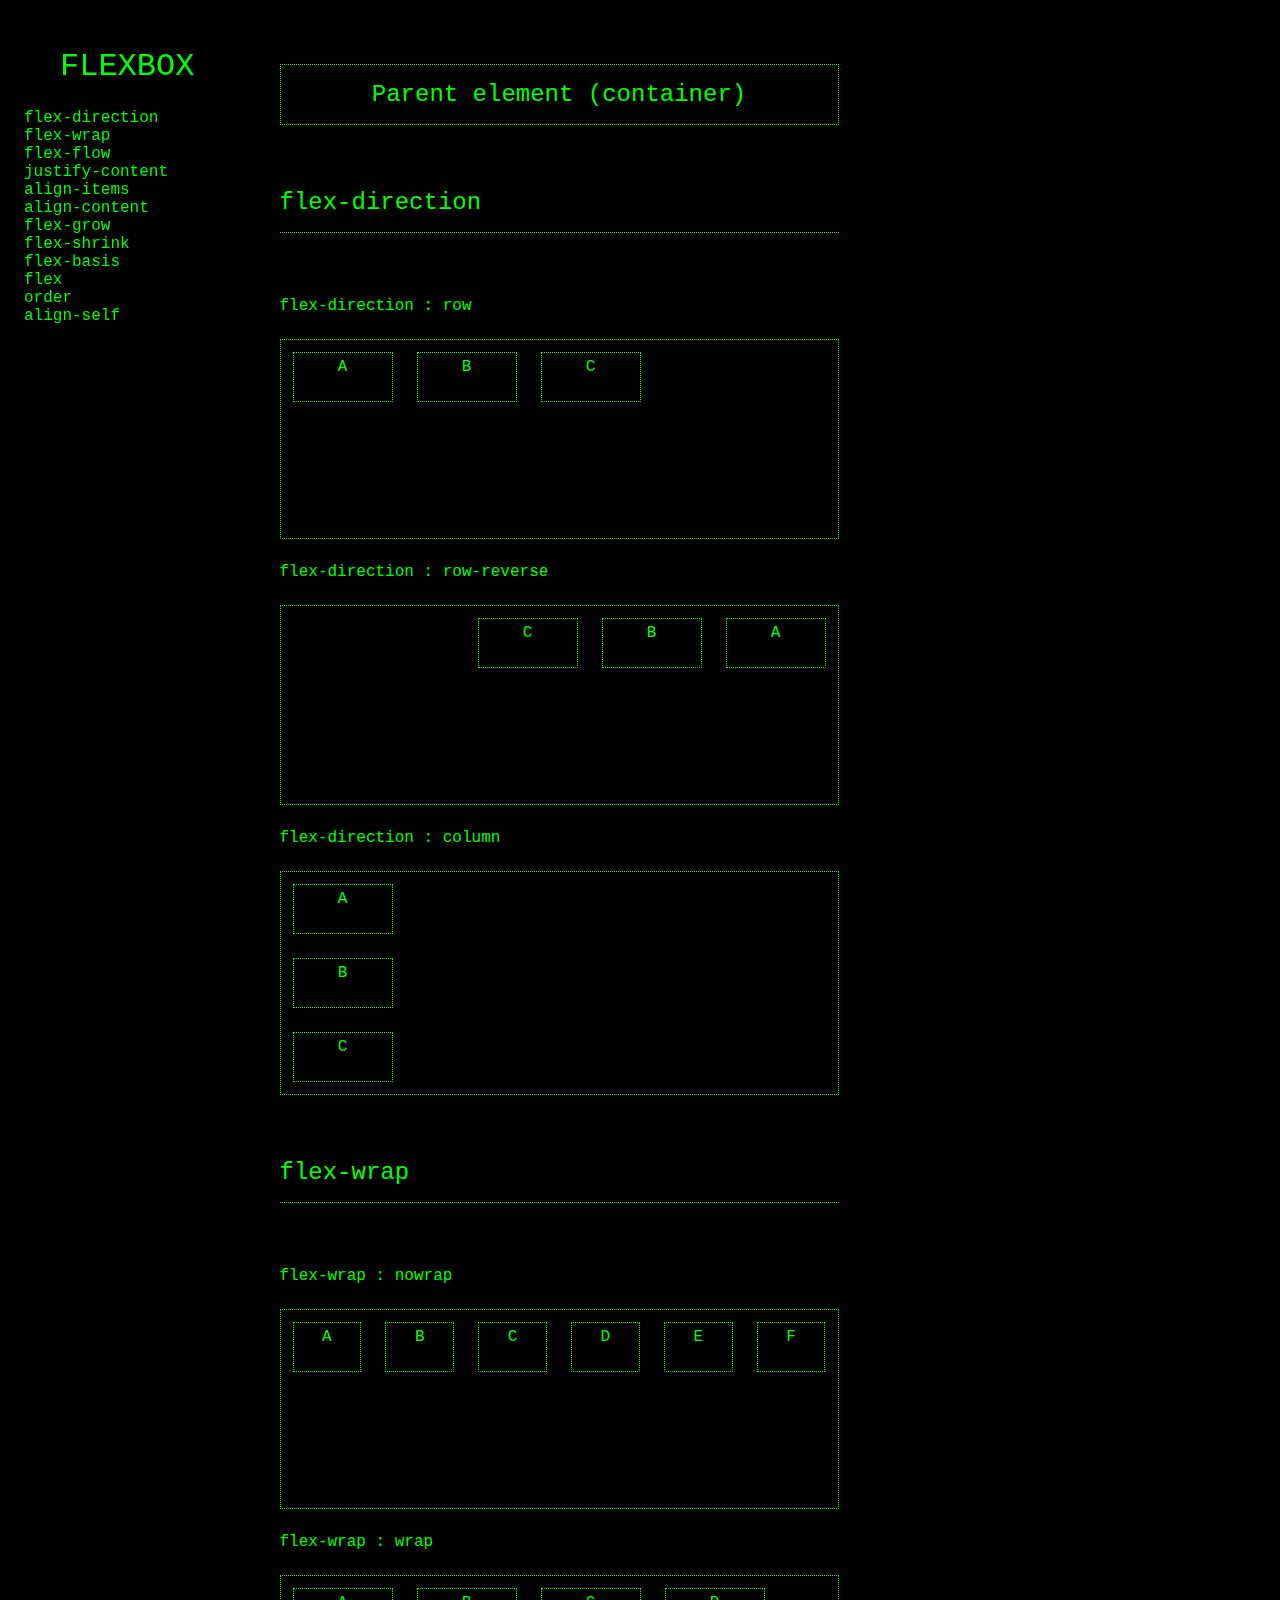
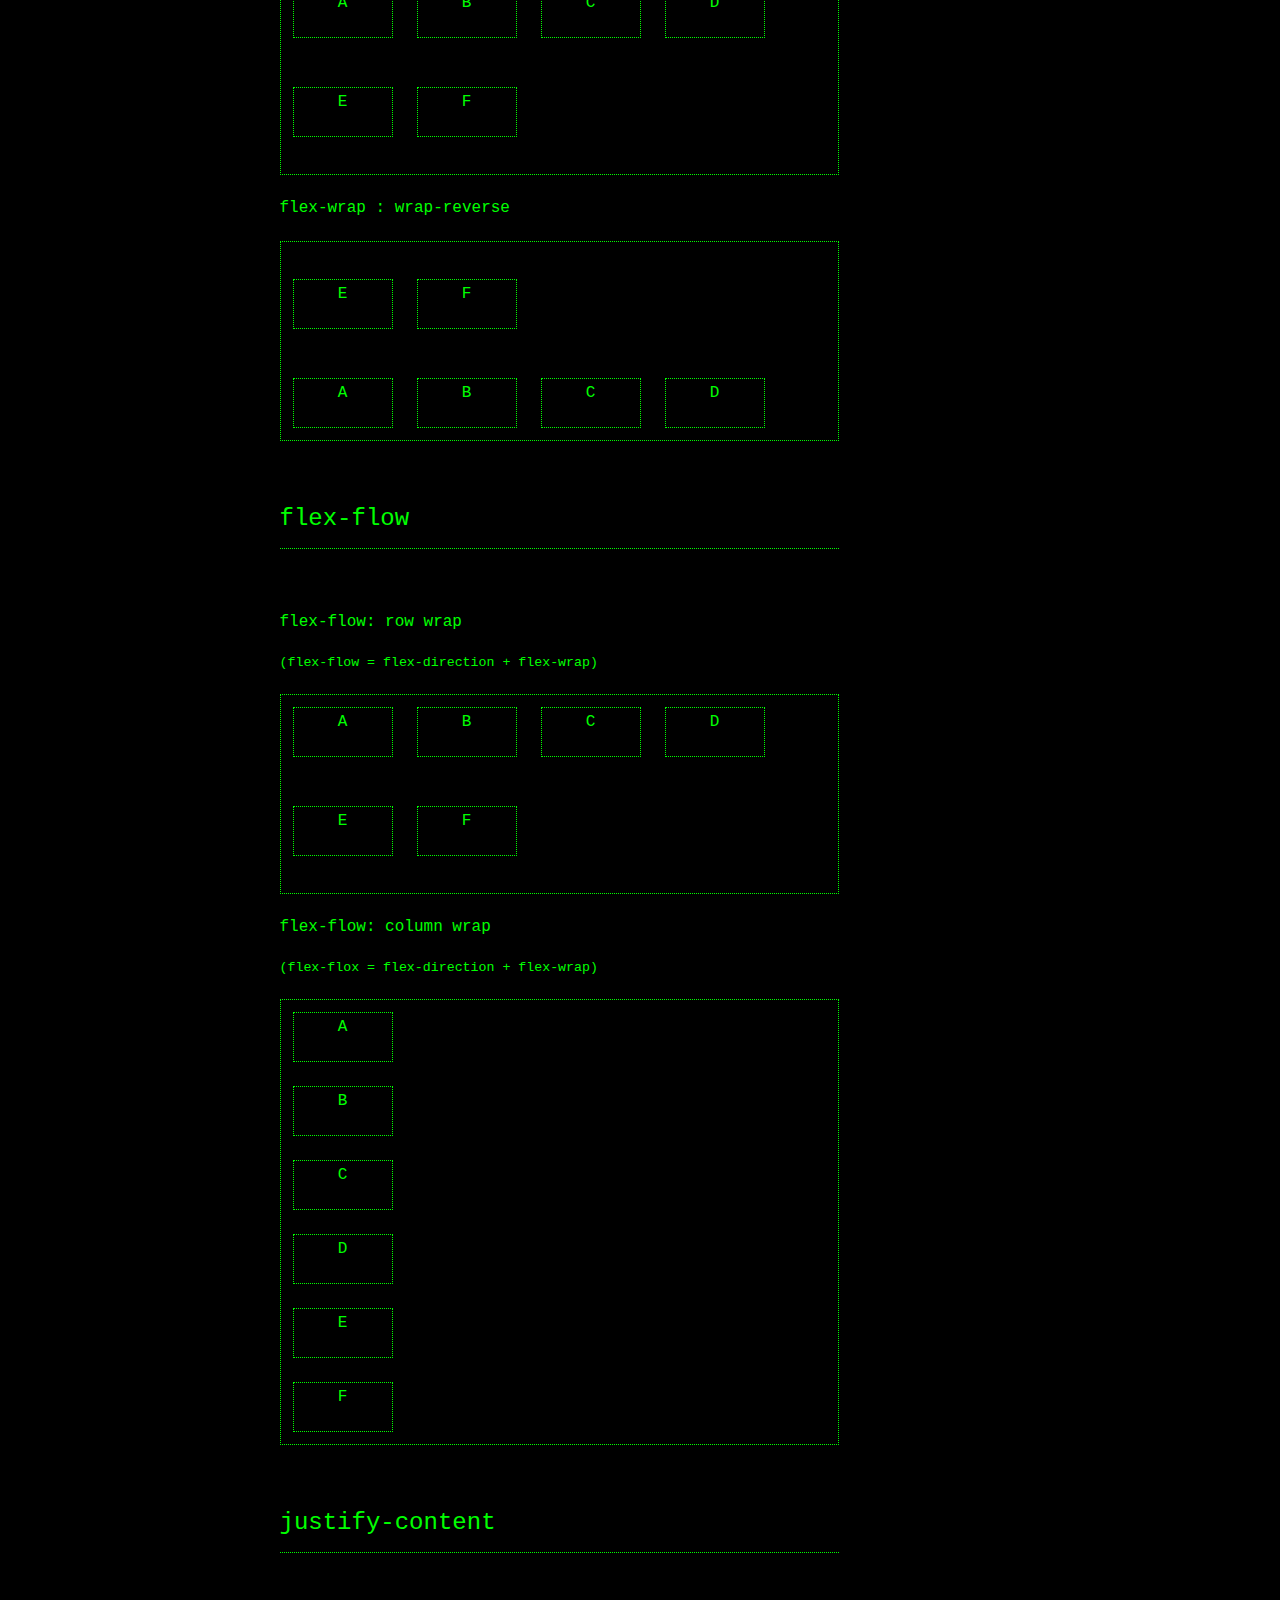
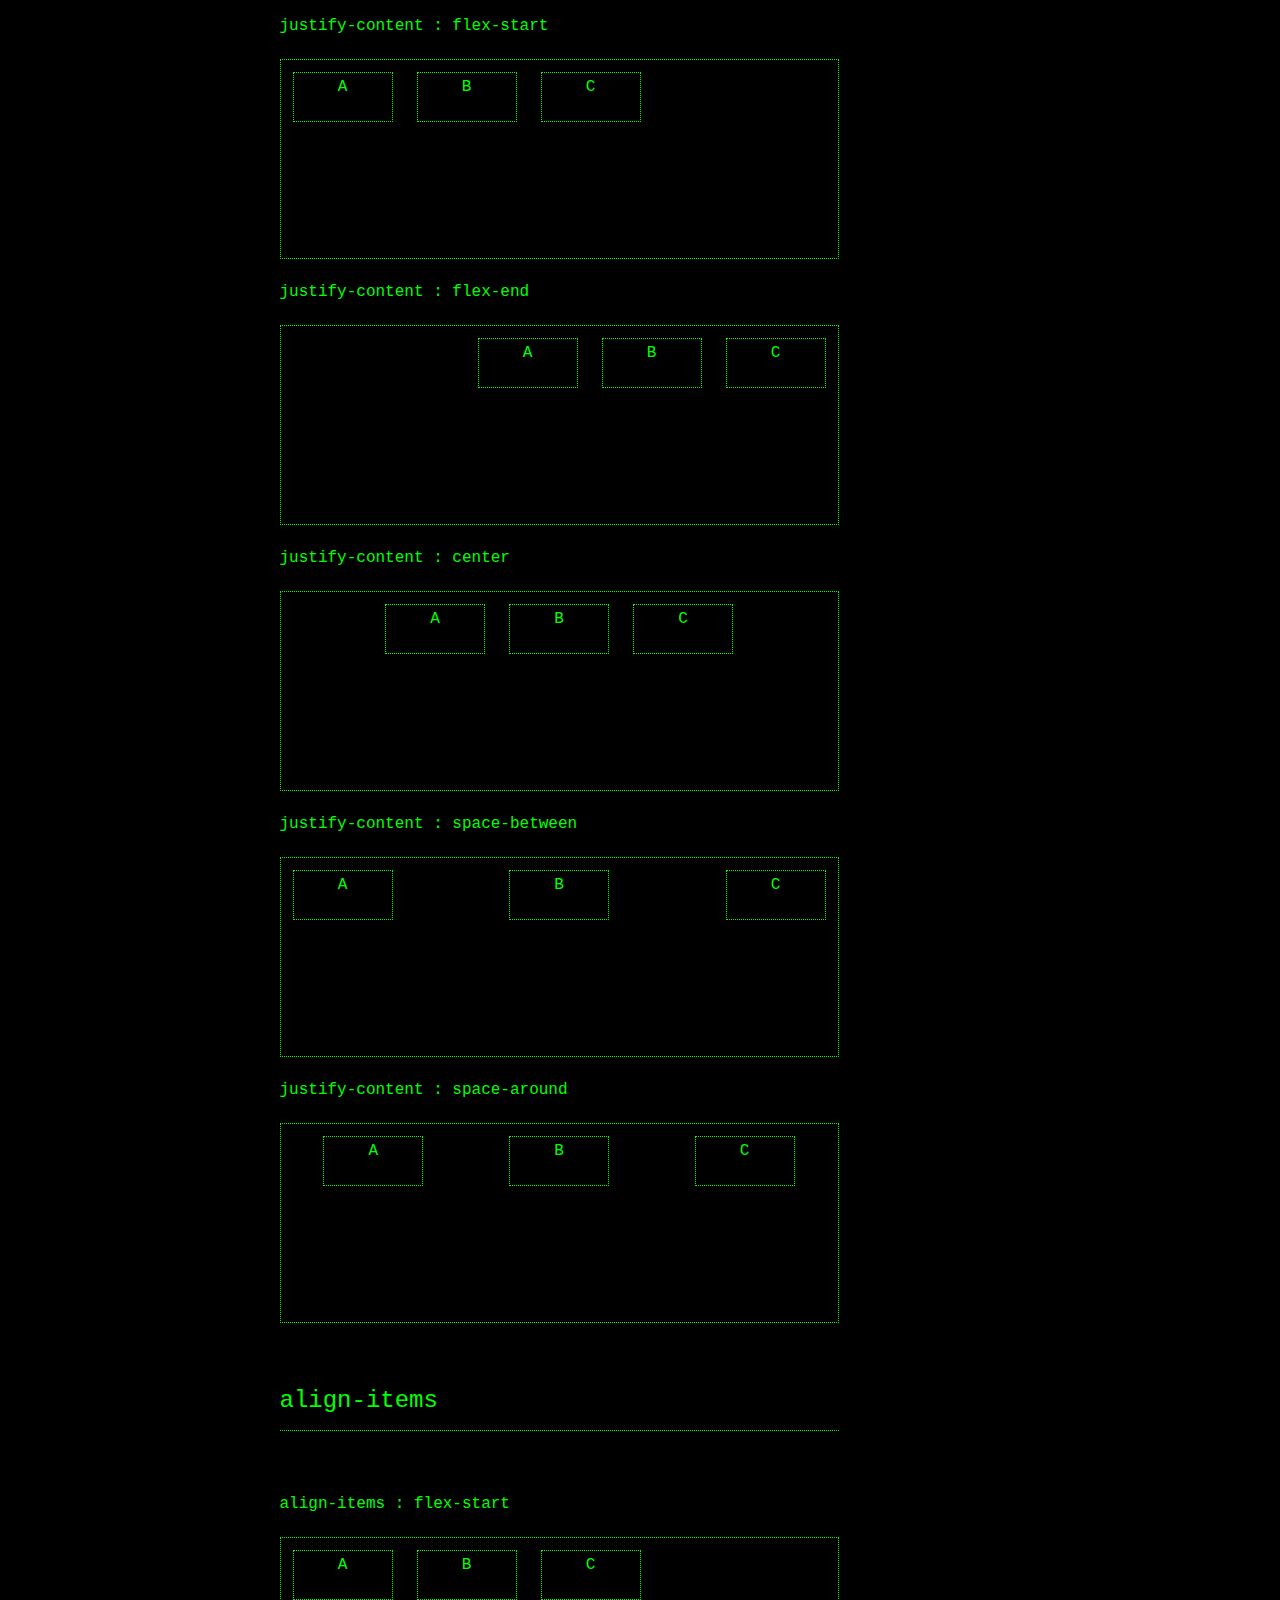
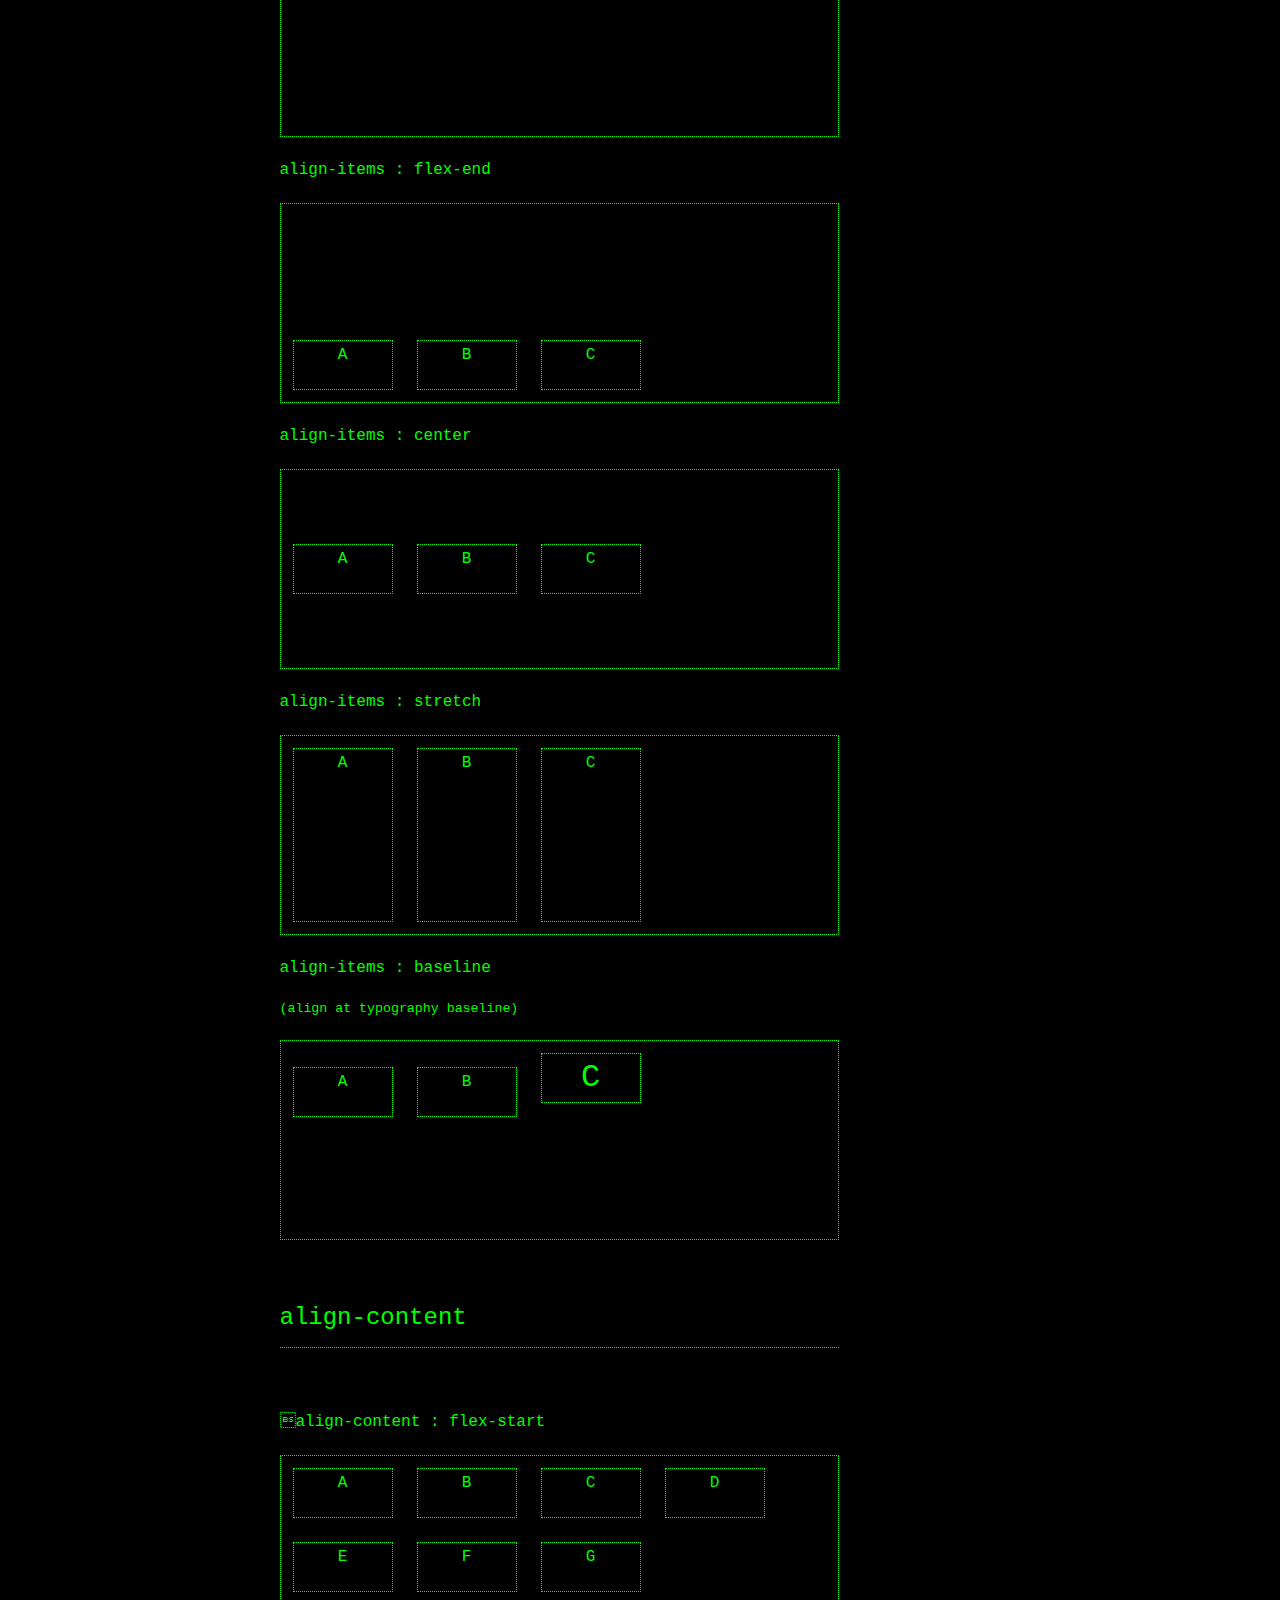
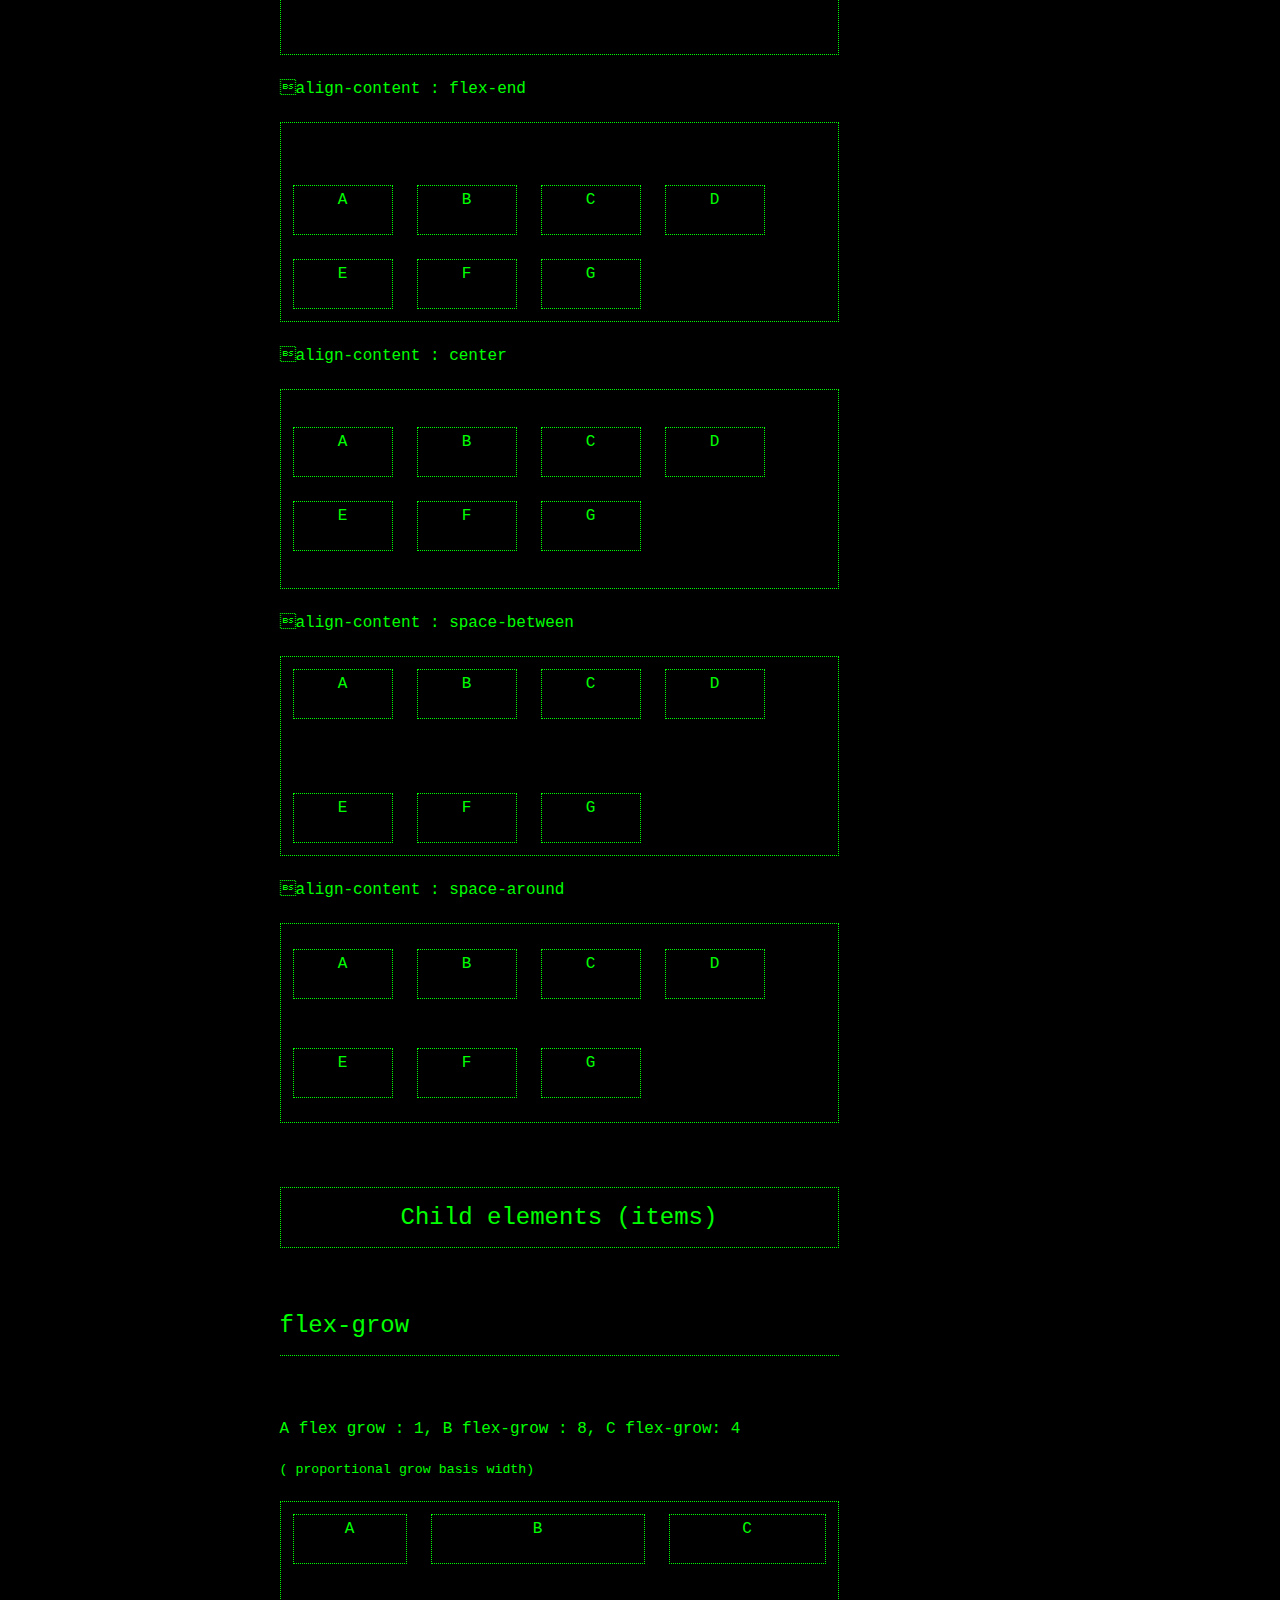
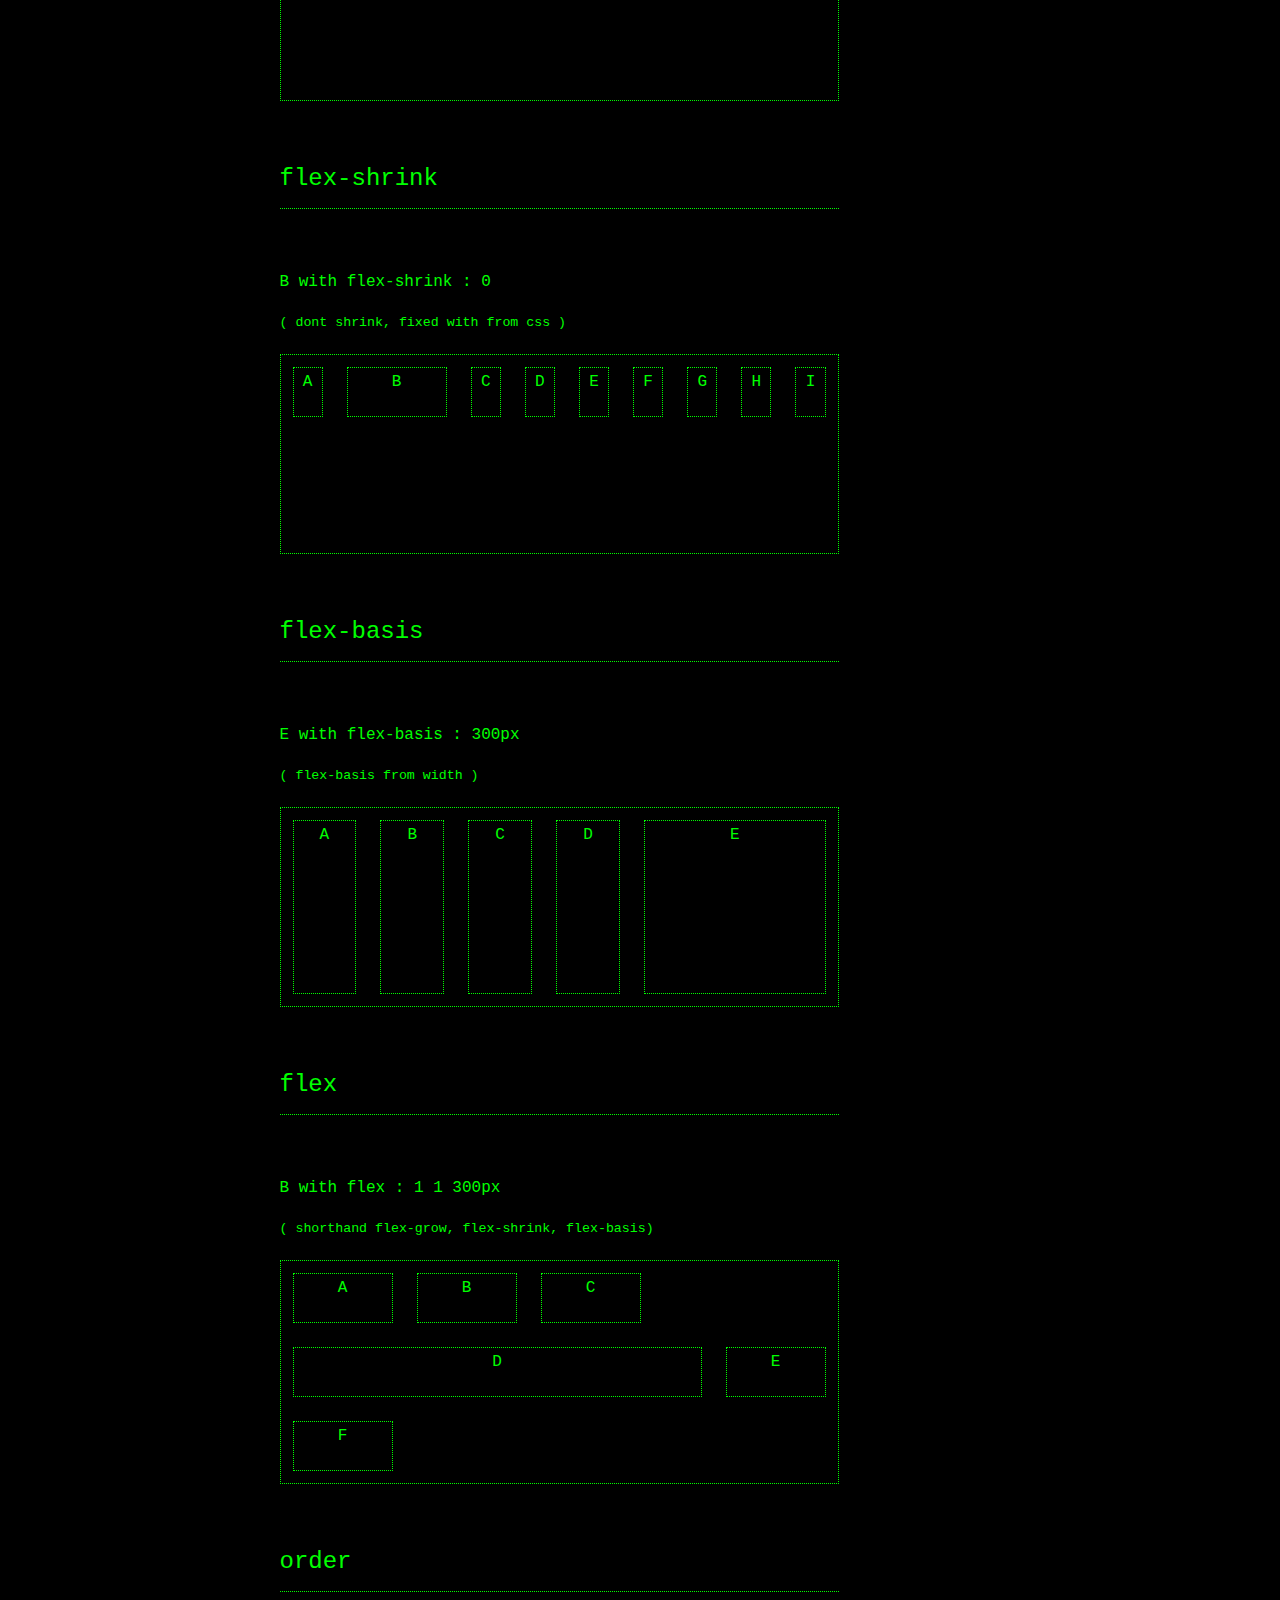
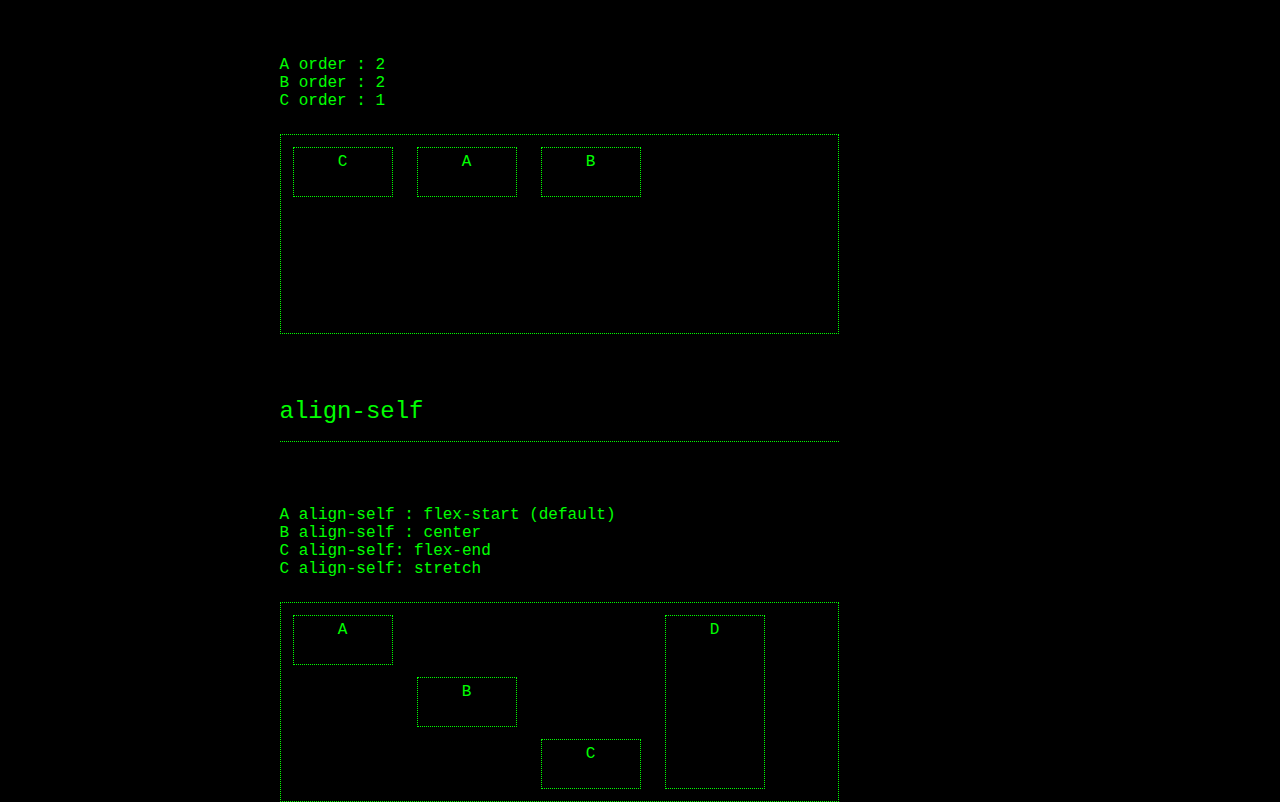
<file: index.html>
<!DOCTYPE html>
<html lang="en">
<head>
    <meta charset="UTF-8">
    <meta name="viewport" content="width=device-width, initial-scale=1.0">
    <meta http-equiv="X-UA-Compatible" content="ie=edge">
    <title>Flexbox</title>
    <link rel="stylesheet" href="main.css">
</head>
<body>

    <div class="aside">

        <h1>Flexbox</h1>

        <ul id="select"></ul>
        
    </div>

    <div class="content">

        <!-- flex-direction -->

        <h2>Parent element (container)</h2>

        <div>

            <h3>flex-direction</h3>

            <h4> flex-direction : row</h4>

            <div class="container">
                <div class="item">A</div>
                <div class="item">B</div>
                <div class="item">C</div>
            </div>

            <h4> flex-direction : row-reverse</h4>

            <div class="container flex-direction-row-reverse">
                <div class="item">A</div>
                <div class="item">B</div>
                <div class="item">C</div>
            </div>
            
            <h4> flex-direction : column</h4>

            <div class="container flex-direction-column">
                <div class="item">A</div>
                <div class="item">B</div>
                <div class="item">C</div>
            </div>

        </div>

        <!-- flex-wrap -->
        <div>

            <h3>flex-wrap</h3>

            <h4> flex-wrap : nowrap</h4>

            <div class="container">
                <div class="item">A</div>
                <div class="item">B</div>
                <div class="item">C</div>
                <div class="item">D</div>
                <div class="item">E</div>
                <div class="item">F</div> 
            </div>

            <h4> flex-wrap : wrap</h4>

            <div class="container flex-wrap">
                <div class="item">A</div>
                <div class="item">B</div>
                <div class="item">C</div>
                <div class="item">D</div>
                <div class="item">E</div>
                <div class="item">F</div> 
            </div>
    
            <h4> flex-wrap : wrap-reverse</h4>

            <div class="container flex-wrap-reverse">
                <div class="item">A</div>
                <div class="item">B</div>
                <div class="item">C</div>
                <div class="item">D</div>
                <div class="item">E</div>
                <div class="item">F</div> 
            </div>
        
        </div>

        <!-- flex-flow -->
        <div>

            <h3>flex-flow</h3>

            <h4>flex-flow: row wrap</h4>

            <h5> (flex-flow = flex-direction + flex-wrap)</h5>

            <div class="container flex-flow-row-wrap">
                <div class="item">A</div>
                <div class="item">B</div>
                <div class="item">C</div>
                <div class="item">D</div>
                <div class="item">E</div>
                <div class="item">F</div> 
            </div>

            <h4>flex-flow: column wrap</h4>

            <h5> (flex-flox = flex-direction + flex-wrap)</h5>

            <div class="container flex-flow-column-wrap">
                <div class="item">A</div>
                <div class="item">B</div>
                <div class="item">C</div>
                <div class="item">D</div>
                <div class="item">E</div>
                <div class="item">F</div> 
            </div>

        </div>

        <!-- justify-content -->
        <div>
            <h3>justify-content</h3>
            <h4> justify-content : flex-start</h4>

            <div class="container">
                <div class="item">A</div>
                <div class="item">B</div>
                <div class="item">C</div> 
            </div>
            <h4> justify-content : flex-end</h4>

            <div class="container justify-content-flex-end">
                <div class="item">A</div>
                <div class="item">B</div>
                <div class="item">C</div> 
            </div>
            <h4> justify-content : center</h4>

            <div class="container justify-content-center">
                <div class="item">A</div>
                <div class="item">B</div>
                <div class="item">C</div> 
            </div>
            <h4> justify-content : space-between</h4>

            <div class="container justify-content-space-between">
                <div class="item">A</div>
                <div class="item">B</div>
                <div class="item">C</div> 
            </div>
            <h4> justify-content : space-around</h4>

            <div class="container justify-content-space-around">
                <div class="item">A</div>
                <div class="item">B</div>
                <div class="item">C</div> 
            </div>
        </div>

        <!-- align-items -->
        <div>
            <h3>align-items</h3>
            <h4>align-items : flex-start</h4>
            <div class="container align-items-flex-start">
                <div class="item">A</div>
                <div class="item">B</div>
                <div class="item">C</div> 
            </div>
            <h4>align-items : flex-end</h4>
            <div class="container align-items-flex-end">
                <div class="item">A</div>
                <div class="item">B</div>
                <div class="item">C</div> 
            </div>
            <h4>align-items : center</h4>
            <div class="container align-items-center">
                <div class="item">A</div>
                <div class="item">B</div>
                <div class="item">C</div> 
            </div>
            <h4>align-items : stretch</h4>
            <div class="container align-items-stretch">
                <div class="item">A</div>
                <div class="item">B</div>
                <div class="item">C</div> 
            </div>
            <h4>align-items : baseline</h4>
            <h5> (align at typography baseline) </h5>
            <div class="container align-items-baseline">
                <div class="item">A</div>
                <div class="item">B</div>
                <div class="item" style="font-size:32px">C</div> 
            </div>
        </div>

        <!-- align-content -->
        <div>
            <h3>align-content</h3> 
            <h4> align-content : flex-start</h4>
            <div class="container flex-wrap align-content-flex-start">
                <div class="item">A</div>
                <div class="item">B</div>
                <div class="item">C</div> 
                <div class="item">D</div>
                <div class="item">E</div> 
                <div class="item">F</div>
                <div class="item">G</div> 
            </div>
            <h4> align-content : flex-end</h4>
            <div class="container flex-wrap align-content-flex-end">
                <div class="item">A</div>
                <div class="item">B</div>
                <div class="item">C</div> 
                <div class="item">D</div>
                <div class="item">E</div> 
                <div class="item">F</div>
                <div class="item">G</div> 
            </div>
            <h4> align-content : center</h4>
            <div class="container flex-wrap align-content-center">
                <div class="item">A</div>
                <div class="item">B</div>
                <div class="item">C</div> 
                <div class="item">D</div>
                <div class="item">E</div> 
                <div class="item">F</div>
                <div class="item">G</div> 
            </div>
            <h4> align-content : space-between</h4>
            <div class="container flex-wrap align-content-space-between">
                <div class="item">A</div>
                <div class="item">B</div>
                <div class="item">C</div> 
                <div class="item">D</div>
                <div class="item">E</div> 
                <div class="item">F</div>
                <div class="item">G</div> 
            </div>
            <h4> align-content : space-around</h4>
            <div class="container flex-wrap align-content-space-around">
                <div class="item">A</div>
                <div class="item">B</div>
                <div class="item">C</div> 
                <div class="item">D</div>
                <div class="item">E</div> 
                <div class="item">F</div>
                <div class="item">G</div> 
            </div>
        </div>

        <h2>Child elements (items)</h2>

        <!-- flex-grow -->
        <div>
            <h3>flex-grow</h3>
            <h4>A flex grow : 1, B flex-grow : 8, C flex-grow: 4</h4>
            <h5>(  proportional grow basis width)</h5>
            <div class="container flex-wrap">
                <div class="item flex-grow-1">A</div>
                <div class="item flex-grow-8">B</div>
                <div class="item flex-grow-4">C</div>  
            </div>
        </div>

        <!-- flex-shrink -->
        <div>
            <h3>flex-shrink</h3>
            <h4>B with flex-shrink : 0</h4>
            <h5>( dont shrink, fixed with from css )</h5>
            <div class="container flex-nowrap">
                <div class="item">A</div>
                <div class="item flex-shrink-0">B</div>
                <div class="item">C</div>  
                <div class="item">D</div>  
                <div class="item">E</div>  
                <div class="item">F</div>  
                <div class="item">G</div>  
                <div class="item">H</div>  
                <div class="item">I</div>  
            </div>
        </div>

        <!-- flex-basis -->
        <div>
            <h3>flex-basis</h3>
            <h4>E with flex-basis : 300px</h4>
            <h5>( flex-basis from width )</h5>
            <div class="container align-items-stretch">
                <div class="item">A</div>
                <div class="item">B</div>
                <div class="item">C</div>  
                <div class="item">D</div>  
                <div class="item flex-basis-300">E</div>  
            </div>
        </div>

        <!-- flex -->
        <div>
            <h3>flex</h3>
            <h4>B with flex : 1 1 300px</h4>
            <h5>( shorthand flex-grow, flex-shrink, flex-basis)</h5>  
            <div class="container flex-wrap">
                <div class="item">A</div>
                <div class="item">B</div>
                <div class="item">C</div>
                <div class="item flex">D</div>
                <div class="item">E</div>
                <div class="item">F</div>
            </div>
        </div>

        <!-- order -->
        <div>
            <h3>order</h3>
            <h4>
                A order : 2 <br> 
                B order : 2 <br>
                C order : 1
            </h4>
            <div class="container">
                <div class="item order-2">A</div>
                <div class="item order-2">B</div>
                <div class="item order-1">C</div> 
            </div>
        </div>

        <!-- order -->
        <div>
            <h3>align-self</h3>
            <h4>
                A align-self : flex-start (default) <br> 
                B align-self : center <br>
                C align-self: flex-end <br>
                C align-self: stretch
            </h4>
            <div class="container">
                <div class="item align-self-flex-start">A</div>
                <div class="item align-self-center">B</div> 
                <div class="item align-self-flex-end">C</div> 
                <div class="item align-self-stretch">D</div> 
            </div> 
        </div>
    
    </div>

    <script src="main.js"></script>
</body>
</html>
</file>
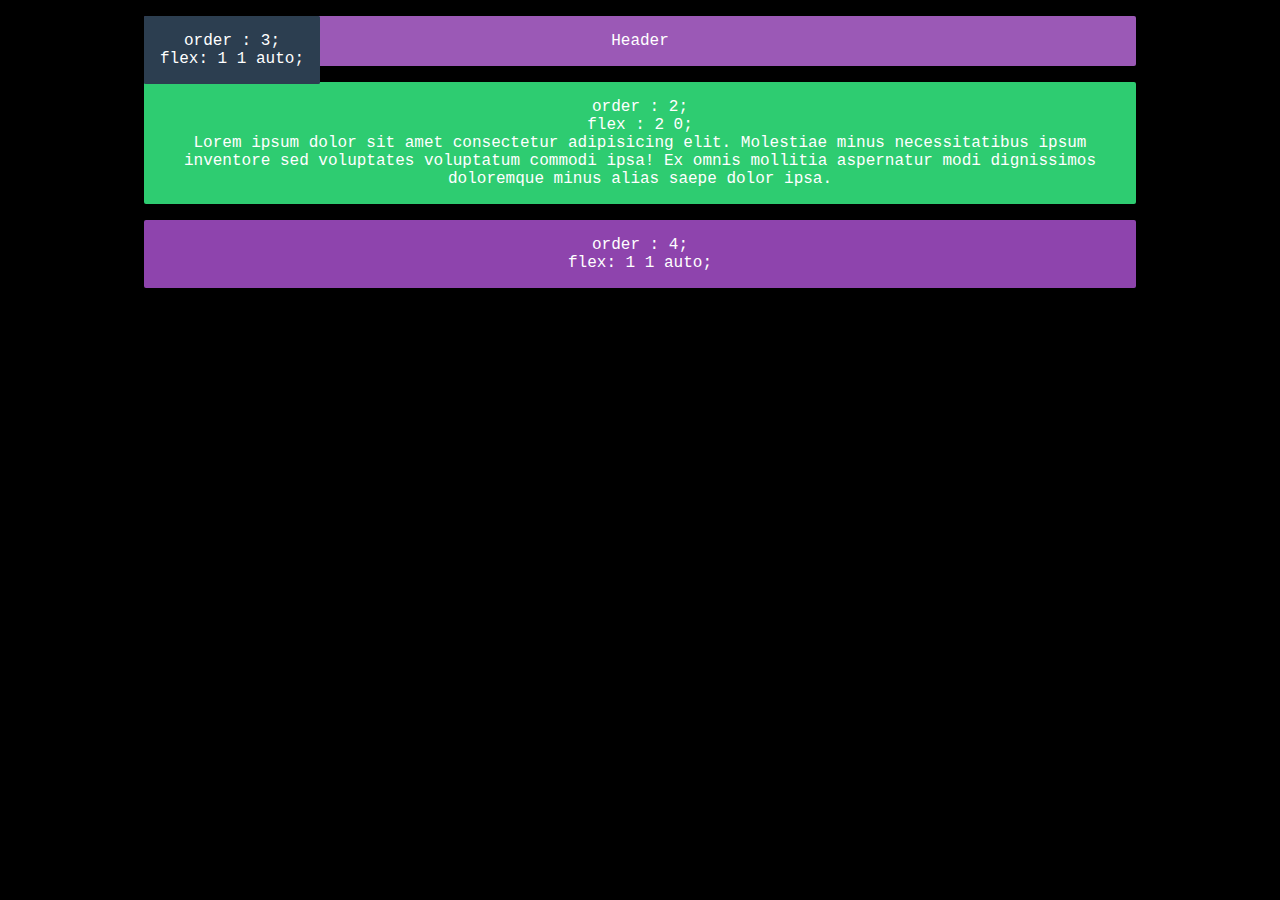
<file: example.html>
<!DOCTYPE html>
<html lang="en">
<head>
    <meta charset="UTF-8">
    <meta name="viewport" content="width=device-width, initial-scale=1.0">
    <meta http-equiv="X-UA-Compatible" content="ie=edge">
    <title>Flexbox</title>
    <link rel="stylesheet" href="main.css">
</head>
<body>
    <div class="main flex-wrap">
        <header class="header flex-grow-1 flex-basis-100">Header</header>
        <article class="article flex-grow-1 flex-basis-100"> 
            <p>order : 2;  <br> flex : 2 0; <br> Lorem ipsum dolor sit amet consectetur adipisicing elit. Molestiae minus necessitatibus ipsum inventore sed voluptates voluptatum commodi ipsa! Ex omnis mollitia aspernatur modi dignissimos doloremque minus alias saepe dolor ipsa.</p> 
        </article>
        <aside class="aside left flex-grow-1 flex-basis-100">order : 1; <br> flex: 1 1 auto;</aside>
        <aside class="aside right flex-grow-1 flex-basis-100">order : 3; <br> flex: 1 1 auto;</aside>
        <footer class="footer flex-grow-1 flex-basis-100">order : 4; <br> flex: 1 1 auto;</footer>
    </div>
</body>
</html>
</file>
<file: main.css>
*{
    margin:0;
    padding:0;
    -webkit-box-sizing:border-box;
    -moz-box-sizing:border-box;
    box-sizing:border-box;
}
body{ 
    font-family: 'Courier New', Courier, monospace; 
    background: black;
    color: lime;
    display:flex;
}
h1,h2,h3,h4,h5,h6,select{
    width:50%;
    margin:24px auto;
    font-weight: 400;
    display:block
} 

h1{
    color:lime;
    text-transform: uppercase; 
}

h2{
    margin:64px auto;
    font-size:24px;
    padding:16px 0;
    text-align:center;
    border: 1px dotted lime
}

h3{
    margin:64px auto;
    font-size:24px;
    padding-bottom:16px;
    border-bottom: 1px dotted lime
}

/* display: flex */
.aside{
    position:fixed;
}
.aside ul{
    list-style:none;
}
.aside a {
    color: lime;
    text-decoration:none
}
.aside a:hover {
    opacity:.8
}
.container{
    width:50%;
    height:auto;
    min-height:200px;
    background: transparent;
    border: 1px dotted lime;
    margin:0 auto;
    display: flex; 
}

/* flex-direction */

.flex-direction-row{ 
    flex-direction: row
}

.flex-direction-row-reverse{ 
    flex-direction: row-reverse
}

.flex-direction-column{ 
    flex-direction: column
}

/* flex-wrap */

.flex-nowrap{ 
    flex-wrap: nowrap
}

.flex-wrap {   
    flex-wrap: wrap
}

.flex-wrap-reverse {   
    flex-wrap: wrap-reverse
}

/* flex-flow */

.flex-flow-row-wrap{
    flex-flow: row wrap;
}

.flex-flow-column-wrap{
    flex-flow: column wrap;
}

/* justify-content */

.justify-content-flex-start{
    justify-content: flex-start
}

.justify-content-flex-end{
    justify-content: flex-end
}
.justify-content-center{
    justify-content: center
}
.justify-content-space-between{
    justify-content: space-between
}
.justify-content-space-around{
    justify-content: space-around
}

/* align-items */

.align-items-flex-start{
    align-items: flex-start
}

.align-items-flex-end{
    align-items: flex-end
}

.align-items-center{
    align-items: center
}

.align-items-stretch{
    align-items: stretch
}

.align-items-baseline{
    align-items: baseline
}

/* align-content */ 
.align-content-flex-start{
    align-content: flex-start
}
.align-content-flex-end{
    align-content: flex-end
}
.align-content-center{
    align-content: center
}
.align-content-space-between{
    align-content: space-between
}
.align-content-space-around{
    align-content: space-around
}

.item{
    background: transparent;
    border:1px dotted lime;
    margin:12px;
    width:100px;
    height:50px;
    color: lime; 
    padding:5px;
    font-size:16px;
    text-align:center; 
}

/* flex-grow */ 
.flex-grow-1{
    flex-grow: 1
}
.flex-grow-4{
    flex-grow: 4
}
.flex-grow-8{
    flex-grow: 8
}

/* flex-shrink */
.flex-shrink-0{
    flex-shrink: 0 
}

/* flex-basis-auto*/
.flex-basis-300{
    flex-basis: 300px;
}
.flex-basis-100{
    flex-basis: 100%;
}

/* flex */
.flex {
    flex: 1 1 300px; 
}

/* order */
.order-1{
    order: 1
}
.order-2{
    order: 2
}

/* align-self */
.align-self-flex-start{
    align-self: flex-start;
}
.align-self-flex-end{
    align-self: flex-end;
}
.align-self-center{
    align-self: center;
}
.align-self-stretch{
    align-self: stretch;
}

.align-items-stretch .item,
.item.align-self-stretch {
    height:auto!important;
}

.main{
    display:flex; 
    width: 100%;
    max-width: 1024px;
    margin: 0 auto;;
    padding: 8px;
    text-align: center;
}

.header,.article,.aside,.footer{
    margin: 8px;
    padding:16px;
    border-radius:2px;
    color: white;
}

.header{
    background: #9b59b6
}

.article{
    background: #2ecc71
}

.aside.left{
    background: #34495e
}

.aside.right{
    background: #2c3e50
}

.footer{
    background: #8e44ad 
}

@media (min-width:600px){
    .aside{
        flex: 1 1;
    }
}

@media (min-width:800px){
    .aside.left{
        order: 1
    }
    .article{
        flex: 2 0;
        order: 2;
    }
    .aside.right {
        order: 3;
    }
    .footer{
        order:4
    }
}

@media (max-width:768px){
    h1,h2,h3,h4,h5,h6, .container, select{
        width:100%;
    }
}
</file>
